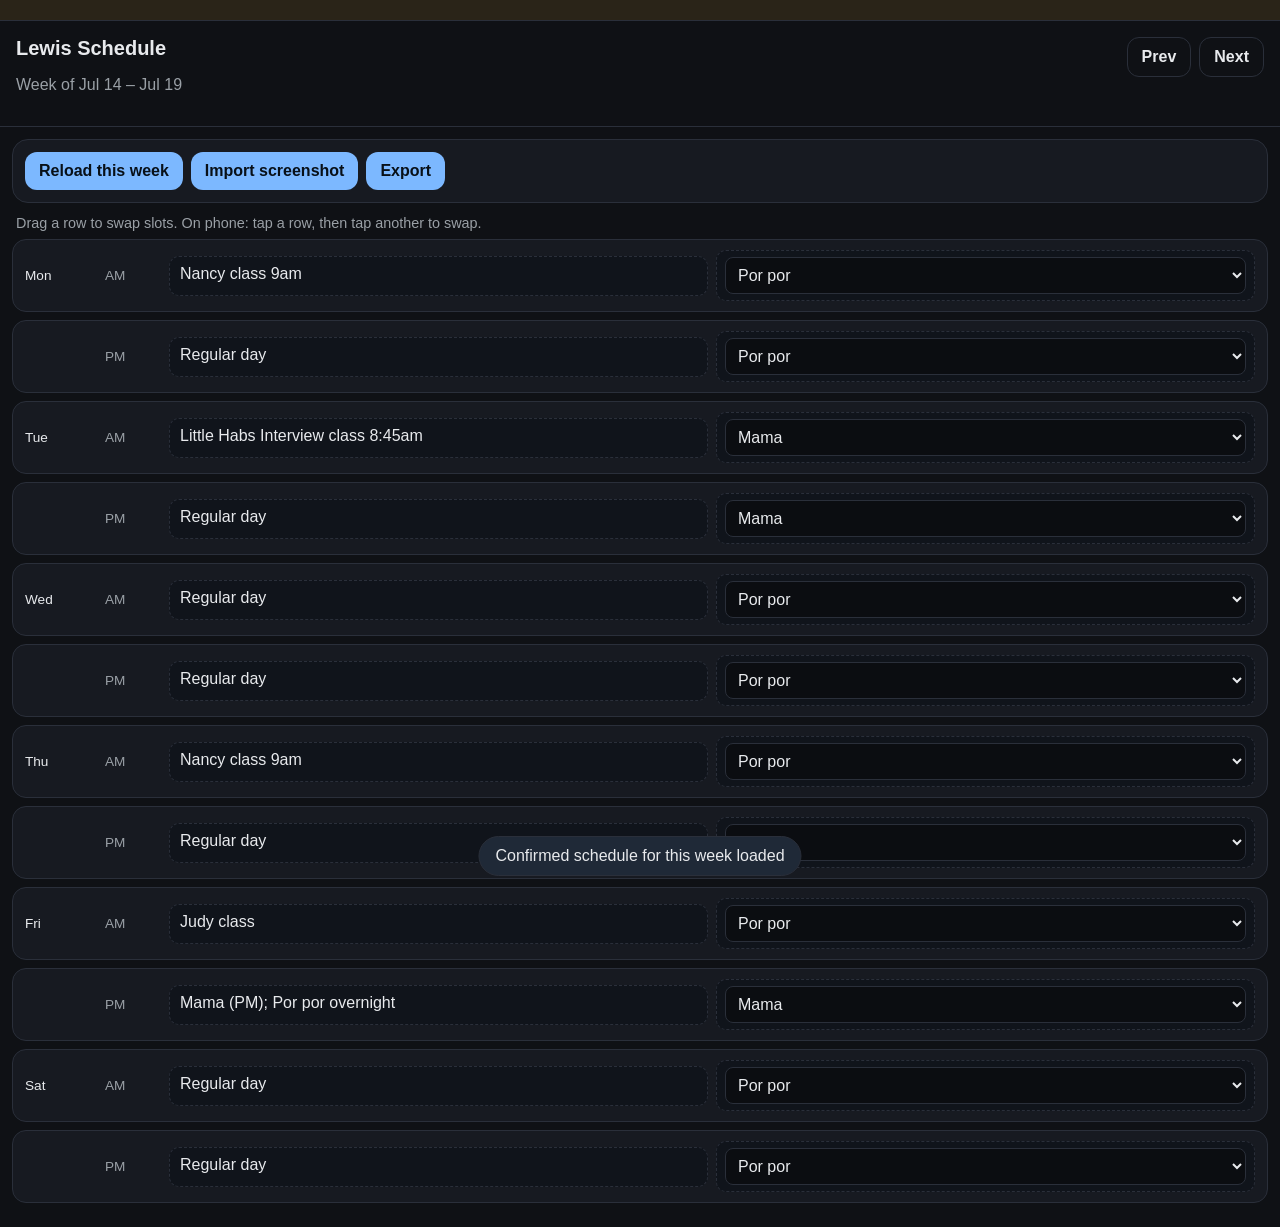
<file: docs/index.html>
<!doctype html>
<html lang="en">
<head>
  <meta charset="utf-8" />
  <meta http-equiv="refresh" content="0; url=v6.html" />
  <title>Lewis Schedule</title>
</head>
<body>
  <p><a href="v6.html">Open Lewis Schedule</a></p>
</body>
</html>
</file>
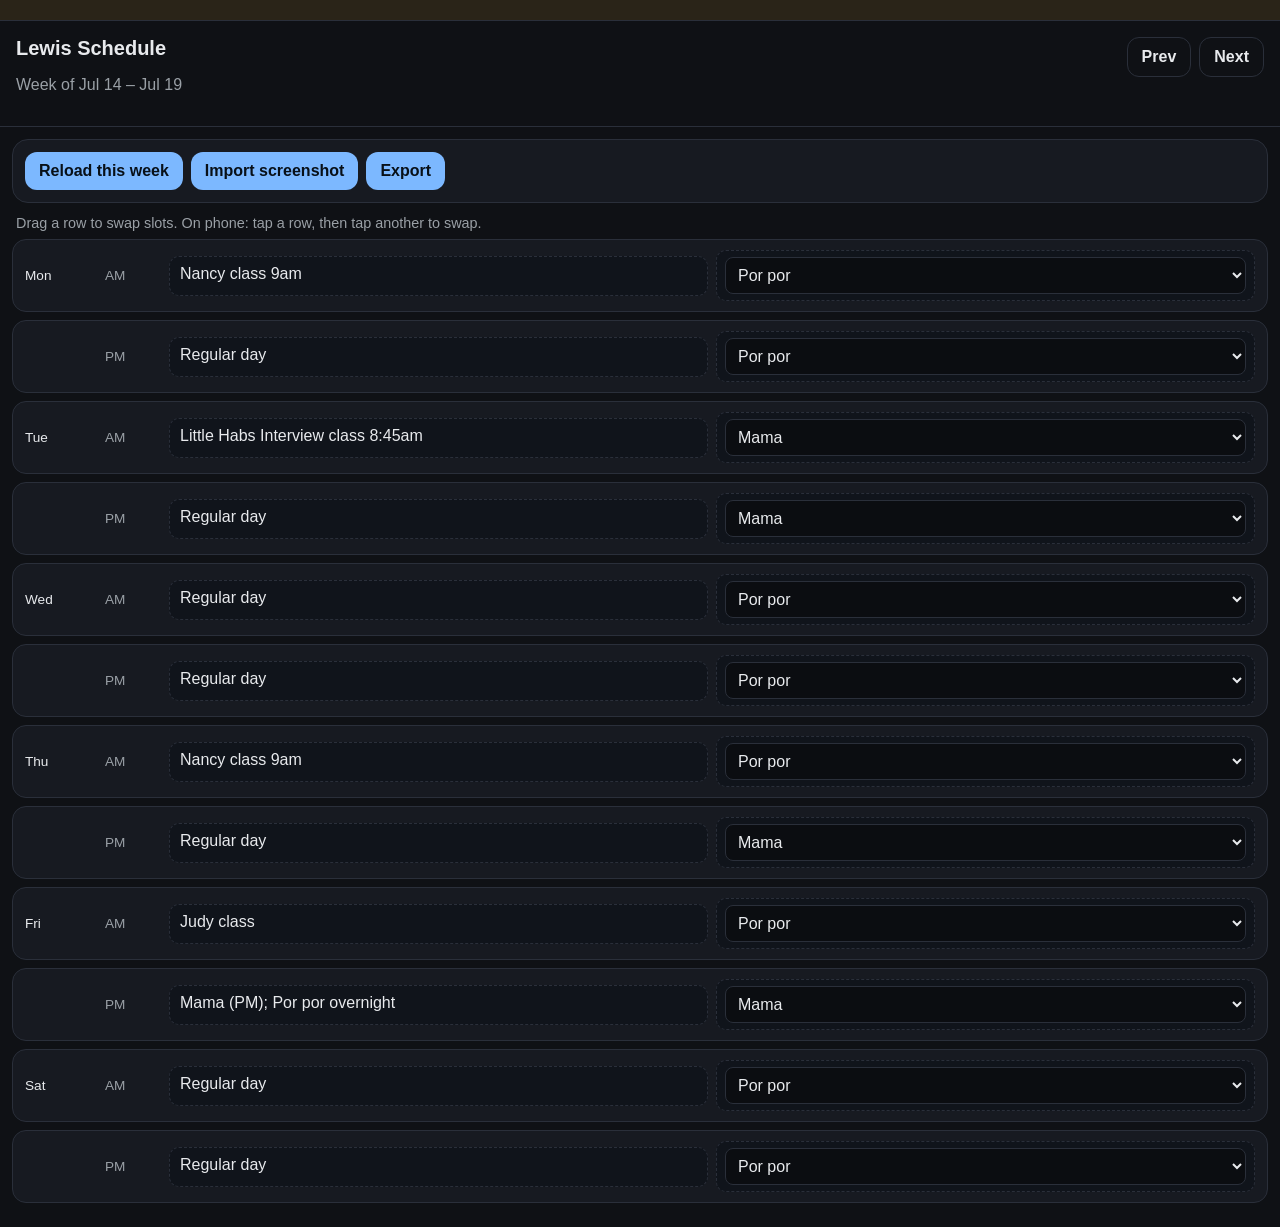
<file: lewis-schedule/standalone/index.html>
<!doctype html>
<html lang="en">
<head>
  <meta charset="utf-8" />
  <meta name="viewport" content="width=device-width, initial-scale=1, viewport-fit=cover" />
  <meta name="apple-mobile-web-app-capable" content="yes" />
  <meta name="apple-mobile-web-app-status-bar-style" content="black-translucent" />
  <meta name="apple-mobile-web-app-title" content="Lewis Schedule" />
  <meta name="mobile-web-app-capable" content="yes" />
  <meta name="theme-color" content="#171a21" />
  <meta http-equiv="Cache-Control" content="no-cache, no-store, must-revalidate" />
  <meta http-equiv="Pragma" content="no-cache" />
  <title>Lewis Schedule</title>
  <style>
:root {
  color-scheme: light dark;
  --bg: #0f1115;
  --panel: #171a21;
  --text: #e8eaed;
  --muted: #9aa0a6;
  --accent: #7cb8ff;
  --accent-text: #081018;
  --border: #2a2f3a;
  --today: #2a3d2a;
  --danger: #ff8a80;
  --success: #9be7a3;
}

* {
  box-sizing: border-box;
}

body {
  margin: 0;
  font-family: -apple-system, BlinkMacSystemFont, "Segoe UI", sans-serif;
  background: var(--bg);
  color: var(--text);
  min-height: 100dvh;
}

.hidden {
  display: none !important;
}

.muted {
  color: var(--muted);
}

.panel {
  background: var(--panel);
  border: 1px solid var(--border);
  border-radius: 16px;
}

.offline-banner {
  margin: 0;
  padding: 10px 16px;
  background: #2a2418;
  border-bottom: 1px solid var(--border);
  color: #f0d9a8;
  font-size: 0.85rem;
  line-height: 1.4;
  text-align: center;
}

.topbar h1 {
  margin: 0;
  font-size: 1.25rem;
}

input,
textarea,
button {
  font: inherit;
}

input,
textarea {
  width: 100%;
  border-radius: 12px;
  border: 1px solid var(--border);
  background: #0b0d11;
  color: var(--text);
  padding: 12px;
}

button {
  border: 0;
  border-radius: 12px;
  padding: 10px 14px;
  background: var(--accent);
  color: var(--accent-text);
  font-weight: 600;
  cursor: pointer;
}

button.ghost {
  background: transparent;
  color: var(--text);
  border: 1px solid var(--border);
}

button.primary {
  background: var(--accent);
  color: var(--accent-text);
}

.topbar {
  display: flex;
  justify-content: space-between;
  gap: 12px;
  align-items: flex-start;
  padding: 16px;
  border-bottom: 1px solid var(--border);
}

.topbar-actions {
  display: flex;
  gap: 8px;
}

.toolbar {
  display: flex;
  flex-wrap: wrap;
  gap: 8px;
  margin: 12px;
  padding: 12px;
}

.hint {
  margin: 0 16px 8px;
  font-size: 0.9rem;
}

.schedule-grid {
  display: grid;
  gap: 8px;
  padding: 0 12px 24px;
}

.slot-row {
  display: grid;
  grid-template-columns: 72px 56px 1fr 1fr;
  gap: 8px;
  align-items: center;
  padding: 10px 12px;
  border-radius: 14px;
  border: 1px solid var(--border);
  background: var(--panel);
  touch-action: manipulation;
}

.slot-row.today {
  background: var(--today);
}

.slot-row.dragging {
  opacity: 0.55;
}

.slot-row.selected {
  outline: 2px solid var(--accent);
}

.slot-row[draggable="true"] {
  cursor: grab;
}

.day-label,
.period-label {
  font-size: 0.85rem;
}

.period-label {
  color: var(--muted);
}

.chip {
  min-height: 40px;
  padding: 8px 10px;
  border-radius: 10px;
  border: 1px dashed var(--border);
  background: #10141b;
}

.chip:focus {
  outline: 2px solid var(--accent);
}

.caregiver-control {
  display: grid;
  gap: 6px;
  padding: 6px 8px;
}

.caregiver-select,
.caregiver-other {
  width: 100%;
  border-radius: 8px;
  border: 1px solid var(--border);
  background: #0b0d11;
  color: var(--text);
  padding: 8px;
  min-height: 36px;
  font: inherit;
}

dialog {
  width: min(560px, calc(100vw - 24px));
  border: 1px solid var(--border);
  border-radius: 16px;
  background: var(--panel);
  color: var(--text);
  padding: 0;
}

dialog::backdrop {
  background: rgba(0, 0, 0, 0.55);
}

.dialog-header,
.dialog-footer {
  display: flex;
  justify-content: space-between;
  align-items: center;
  gap: 12px;
  padding: 16px;
}

.dialog-header {
  border-bottom: 1px solid var(--border);
}

.dialog-footer {
  border-top: 1px solid var(--border);
}

#export-text {
  margin: 0 16px 12px;
  font-family: ui-monospace, SFMono-Regular, Menlo, Consolas, monospace;
  font-size: 0.85rem;
  line-height: 1.45;
  white-space: pre;
}

.toast {
  position: fixed;
  left: 50%;
  bottom: 24px;
  transform: translateX(-50%);
  background: #1f2937;
  border: 1px solid var(--border);
  padding: 10px 16px;
  border-radius: 999px;
  z-index: 20;
}

@media (max-width: 640px) {
  .slot-row {
    grid-template-columns: 64px 48px 1fr;
    grid-template-areas:
      "day period period"
      "activity activity caregiver";
  }

  .day-label {
    grid-area: day;
  }

  .period-label {
    grid-area: period;
  }

  .chip.activity {
    grid-area: activity;
  }

  .chip.caregiver {
    grid-area: caregiver;
  }
}
  </style>
</head>
<body>
  <p class="offline-banner" id="build-banner" role="status"></p>

  <div id="app">
    <header class="topbar">
      <div>
        <h1>Lewis Schedule</h1>
        <p id="week-label" class="muted"></p>
      </div>
      <div class="topbar-actions">
        <button id="prev-week-btn" type="button" class="ghost">Prev</button>
        <button id="next-week-btn" type="button" class="ghost">Next</button>
      </div>
    </header>

    <section class="toolbar panel">
      <button id="reset-template-btn" type="button">Reload this week</button>
      <button id="import-btn" type="button">Import screenshot</button>
      <button id="export-btn" type="button">Export</button>
    </section>

    <p id="drag-hint" class="muted hint">Drag a row to swap slots. On phone: tap a row, then tap another to swap.</p>

    <section id="schedule-grid" class="schedule-grid" aria-label="Weekly schedule"></section>
  </div>

  <dialog id="export-dialog">
    <form method="dialog">
      <header class="dialog-header">
        <h2>Export schedule</h2>
        <button type="button" id="export-close-btn" class="ghost" aria-label="Close">Close</button>
      </header>
      <textarea id="export-text" readonly rows="14"></textarea>
      <footer class="dialog-footer">
        <button type="button" id="copy-export-btn" class="primary">Copy</button>
        <button type="button" id="share-export-btn">Share</button>
      </footer>
    </form>
  </dialog>

  <div id="toast" class="toast hidden"></div>

  <script>
const CONFIRMED_TEMPLATE = {
  "name": "Confirmed week of 14 Jul 2026",
  "week_start": "2026-07-14",
  "caregivers": ["Por por", "Mama"],
  "activities": [
    "Nancy class 9am",
    "Little Habs Interview class 8:45am",
    "Judy class",
    "Regular day",
    "Free"
  ],
  "slots": [
    { "day": "monday", "period": "morning", "activity": "Nancy class 9am", "caregiver": "Por por" },
    { "day": "monday", "period": "afternoon", "activity": "Regular day", "caregiver": "Por por" },
    { "day": "tuesday", "period": "morning", "activity": "Little Habs Interview class 8:45am", "caregiver": "Mama" },
    { "day": "tuesday", "period": "afternoon", "activity": "Regular day", "caregiver": "Mama" },
    { "day": "wednesday", "period": "morning", "activity": "Regular day", "caregiver": "Por por" },
    { "day": "wednesday", "period": "afternoon", "activity": "Regular day", "caregiver": "Por por" },
    { "day": "thursday", "period": "morning", "activity": "Nancy class 9am", "caregiver": "Por por" },
    { "day": "thursday", "period": "afternoon", "activity": "Regular day", "caregiver": "Mama" },
    { "day": "friday", "period": "morning", "activity": "Judy class", "caregiver": "Por por" },
    { "day": "friday", "period": "afternoon", "activity": "Mama (PM); Por por overnight", "caregiver": "Mama" },
    { "day": "saturday", "period": "morning", "activity": "Regular day", "caregiver": "Por por" },
    { "day": "saturday", "period": "afternoon", "activity": "Regular day", "caregiver": "Por por" }
  ]
};

const DAYS = [
  "monday",
  "tuesday",
  "wednesday",
  "thursday",
  "friday",
  "saturday",
];
const DAY_LABELS = {
  monday: "Mon",
  tuesday: "Tue",
  wednesday: "Wed",
  thursday: "Thu",
  friday: "Fri",
  saturday: "Sat",
};
const DAY_NAMES = {
  monday: "Monday",
  tuesday: "Tuesday",
  wednesday: "Wednesday",
  thursday: "Thursday",
  friday: "Friday",
  saturday: "Saturday",
};
const PERIODS = ["morning", "afternoon"];
const PERIOD_LABELS = { morning: "AM", afternoon: "PM" };
const CAREGIVER_PRESETS = ["Por por", "Mama"];
const STORAGE_KEY = "lewisScheduleState";
const TEMPLATE_VERSION_KEY = "lewisScheduleTemplateVersion";
const CURRENT_TEMPLATE_VERSION = "2026-07-14-v2-no-sunday";
const APP_BUILD = "v6";

const weekLabel = document.getElementById("week-label");
const scheduleGrid = document.getElementById("schedule-grid");
const exportDialog = document.getElementById("export-dialog");
const exportText = document.getElementById("export-text");
const exportCloseBtn = document.getElementById("export-close-btn");
const copyExportBtn = document.getElementById("copy-export-btn");
const shareExportBtn = document.getElementById("share-export-btn");
const toast = document.getElementById("toast");

let state = loadState();
let selectedSlotKey = null;

function loadState() {
  try {
    const raw = localStorage.getItem(STORAGE_KEY);
    if (raw) {
      return JSON.parse(raw);
    }
  } catch (_) {
    /* use default */
  }
  return {
    week_start: mondayIso(new Date()),
    caregivers: [],
    activities: [],
    slots: emptySlots(),
  };
}

function saveState() {
  localStorage.setItem(STORAGE_KEY, JSON.stringify(state));
}

function mondayIso(date) {
  const d = new Date(date);
  const day = d.getDay();
  const diff = day === 0 ? -6 : 1 - day;
  d.setDate(d.getDate() + diff);
  return d.toISOString().slice(0, 10);
}

function addDays(iso, days) {
  const d = new Date(iso + "T12:00:00");
  d.setDate(d.getDate() + days);
  return d.toISOString().slice(0, 10);
}

function emptySlots() {
  const slots = [];
  for (const day of DAYS) {
    for (const period of PERIODS) {
      slots.push({ day, period, activity: "", caregiver: "" });
    }
  }
  return slots;
}

function slotKey(day, period) {
  return `${day}:${period}`;
}

function findSlot(day, period) {
  return state.slots.find((s) => s.day === day && s.period === period);
}

function showToast(message) {
  toast.textContent = message;
  toast.classList.remove("hidden");
  setTimeout(() => toast.classList.add("hidden"), 2200);
}

function formatWeekLabel() {
  const start = new Date(state.week_start + "T12:00:00");
  const end = new Date(start);
  end.setDate(end.getDate() + (DAYS.length - 1));
  const fmt = new Intl.DateTimeFormat(undefined, { day: "numeric", month: "short" });
  weekLabel.textContent = `Week of ${fmt.format(start)} – ${fmt.format(end)}`;
}

function normalizeCaregiver(value) {
  const trimmed = (value || "").trim();
  if (trimmed === "Mah mah") {
    return "Mama";
  }
  return trimmed;
}

function isPresetCaregiver(value) {
  return CAREGIVER_PRESETS.includes(normalizeCaregiver(value));
}

function createCaregiverControl(slot) {
  const wrap = document.createElement("div");
  wrap.className = "caregiver-control chip caregiver";

  const select = document.createElement("select");
  select.className = "caregiver-select";
  for (const name of [...CAREGIVER_PRESETS, "Other"]) {
    const option = document.createElement("option");
    option.value = name;
    option.textContent = name;
    select.appendChild(option);
  }

  const otherInput = document.createElement("input");
  otherInput.type = "text";
  otherInput.className = "caregiver-other hidden";
  otherInput.placeholder = "Other name";

  const current = normalizeCaregiver(slot.caregiver);
  if (isPresetCaregiver(current)) {
    select.value = current;
  } else if (current) {
    select.value = "Other";
    otherInput.value = current;
    otherInput.classList.remove("hidden");
  } else {
    select.value = "Por por";
    slot.caregiver = "Por por";
  }

  function syncCaregiver() {
    if (select.value === "Other") {
      otherInput.classList.remove("hidden");
      slot.caregiver = otherInput.value.trim();
    } else {
      otherInput.classList.add("hidden");
      slot.caregiver = select.value;
    }
    saveState();
  }

  select.addEventListener("change", syncCaregiver);
  otherInput.addEventListener("input", syncCaregiver);
  for (const el of [select, otherInput, wrap]) {
    el.addEventListener("click", (event) => event.stopPropagation());
  }

  wrap.append(select, otherInput);
  return wrap;
}

function dateForSlot(dayIndex, period) {
  const start = new Date(state.week_start + "T12:00:00");
  start.setDate(start.getDate() + dayIndex);
  return start.toISOString().slice(0, 10);
}

function isToday(day, period) {
  const dayIndex = DAYS.indexOf(day);
  const slotDate = dateForSlot(dayIndex, period);
  const today = new Date().toISOString().slice(0, 10);
  return slotDate === today;
}

function swapSlots(sourceDay, sourcePeriod, targetDay, targetPeriod) {
  const source = findSlot(sourceDay, sourcePeriod);
  const target = findSlot(targetDay, targetPeriod);
  if (!source || !target) {
    return;
  }
  const tempActivity = source.activity;
  const tempCaregiver = source.caregiver;
  source.activity = target.activity;
  source.caregiver = target.caregiver;
  target.activity = tempActivity;
  target.caregiver = tempCaregiver;
  saveState();
  render();
}

function applyTemplate(template) {
  if (template.week_start) {
    state.week_start = template.week_start;
  }
  state.caregivers = template.caregivers || [];
  state.activities = template.activities || [];
  state.slots = template.slots.map((slot) => ({
    day: slot.day,
    period: slot.period,
    activity: slot.activity || "",
    caregiver: slot.caregiver || "",
  }));
  saveState();
  render();
}

function loadConfirmedTemplate(showNotice = true) {
  applyTemplate(CONFIRMED_TEMPLATE);
  localStorage.setItem(TEMPLATE_VERSION_KEY, CURRENT_TEMPLATE_VERSION);
  if (showNotice) {
    showToast("This week's schedule loaded");
  }
}

function ensureTemplateLoaded() {
  if (localStorage.getItem(TEMPLATE_VERSION_KEY) === CURRENT_TEMPLATE_VERSION) {
    return;
  }
  loadConfirmedTemplate(false);
  showToast("Confirmed schedule for this week loaded");
}

function render() {
  formatWeekLabel();
  scheduleGrid.innerHTML = "";

  for (const day of DAYS) {
    for (const period of PERIODS) {
      const slot = findSlot(day, period);
      const row = document.createElement("article");
      row.className = "slot-row";
      row.dataset.day = day;
      row.dataset.period = period;
      row.draggable = true;

      if (isToday(day, period)) {
        row.classList.add("today");
      }

      const dayLabel = document.createElement("div");
      dayLabel.className = "day-label";
      dayLabel.textContent = period === "morning" ? DAY_LABELS[day] : "";

      const periodLabel = document.createElement("div");
      periodLabel.className = "period-label";
      periodLabel.textContent = PERIOD_LABELS[period];

      const activityChip = document.createElement("div");
      activityChip.className = "chip activity";
      activityChip.textContent = slot.activity || "Activity";
      activityChip.contentEditable = "true";
      activityChip.spellcheck = false;
      activityChip.addEventListener("blur", () => {
        slot.activity = activityChip.textContent.trim();
        saveState();
      });

      const caregiverChip = createCaregiverControl(slot);

      row.append(dayLabel, periodLabel, activityChip, caregiverChip);
      bindDragAndTap(row);
      scheduleGrid.appendChild(row);
    }
  }
}

function bindDragAndTap(row) {
  row.addEventListener("dragstart", (event) => {
    row.classList.add("dragging");
    event.dataTransfer.setData(
      "text/plain",
      JSON.stringify({ day: row.dataset.day, period: row.dataset.period })
    );
  });

  row.addEventListener("dragend", () => {
    row.classList.remove("dragging");
  });

  row.addEventListener("dragover", (event) => {
    event.preventDefault();
  });

  row.addEventListener("drop", (event) => {
    event.preventDefault();
    try {
      const source = JSON.parse(event.dataTransfer.getData("text/plain"));
      swapSlots(source.day, source.period, row.dataset.day, row.dataset.period);
    } catch (_) {
      /* ignore invalid drop */
    }
  });

  row.addEventListener("click", () => {
    const key = slotKey(row.dataset.day, row.dataset.period);
    if (!selectedSlotKey) {
      selectedSlotKey = key;
      row.classList.add("selected");
      showToast("Tap another row to swap");
      return;
    }
    if (selectedSlotKey === key) {
      selectedSlotKey = null;
      row.classList.remove("selected");
      return;
    }
    const [sourceDay, sourcePeriod] = selectedSlotKey.split(":");
    document
      .querySelectorAll(".slot-row.selected")
      .forEach((el) => el.classList.remove("selected"));
    selectedSlotKey = null;
    swapSlots(sourceDay, sourcePeriod, row.dataset.day, row.dataset.period);
  });
}

function isRegularActivity(activity) {
  const value = (activity || "").trim().toLowerCase();
  return !value || value === "regular day" || value === "free";
}

function formatExportWeekTitle() {
  const start = new Date(state.week_start + "T12:00:00");
  const fmt = new Intl.DateTimeFormat(undefined, {
    day: "numeric",
    month: "short",
    year: "numeric",
  });
  return fmt.format(start);
}

function buildExportText() {
  const lines = [`📅 Lewis — Week of ${formatExportWeekTitle()}`, ""];

  for (const day of DAYS) {
    lines.push(DAY_NAMES[day].toUpperCase());
    lines.push("────────────────");

    for (const period of PERIODS) {
      const slot = findSlot(day, period);
      const activity = (slot.activity || "").trim();
      const caregiver = (slot.caregiver || "—").trim();
      const periodLabel = PERIOD_LABELS[period];

      if (isRegularActivity(activity)) {
        lines.push(`   ${periodLabel}  ${caregiver}`);
      } else {
        lines.push(`★  ${periodLabel}  ${activity} · ${caregiver}`);
      }
    }

    lines.push("");
  }

  lines.push("—");
  lines.push("Generated from Ngan's AI");
  return lines.join("\n");
}

document.getElementById("prev-week-btn").addEventListener("click", () => {
  state.week_start = addDays(state.week_start, -7);
  saveState();
  render();
});

document.getElementById("next-week-btn").addEventListener("click", () => {
  state.week_start = addDays(state.week_start, 7);
  saveState();
  render();
});

document.getElementById("reset-template-btn").addEventListener("click", () => {
  if (!confirm("Reload the confirmed schedule for this week? This replaces your current edits.")) {
    return;
  }
  loadConfirmedTemplate();
});

document.getElementById("import-btn").addEventListener("click", () => {
  alert(
    "Screenshot import needs the Lewis Schedule server running on your PC or cloud.\n\n" +
    "When you are on the same Wi-Fi as your PC:\n" +
    "1. Start the server (see lewis-schedule/SETUP-IPHONE.md)\n" +
    "2. Open http://<your-pc-ip>:8790 in Safari\n" +
    "3. Use Import screenshot there\n\n" +
    "This offline page supports viewing, editing, swapping, and export only."
  );
});

exportCloseBtn.addEventListener("click", () => exportDialog.close());

document.getElementById("export-btn").addEventListener("click", () => {
  exportText.value = buildExportText();
  exportDialog.showModal();
});

copyExportBtn.addEventListener("click", async () => {
  await navigator.clipboard.writeText(exportText.value);
  showToast("Copied — paste into WhatsApp");
});

shareExportBtn.addEventListener("click", async () => {
  const text = exportText.value;
  if (navigator.share) {
    try {
      await navigator.share({ text, title: "Lewis Schedule" });
      return;
    } catch (_) {
      /* fall through to copy */
    }
  }
  await navigator.clipboard.writeText(text);
  showToast("Copied — paste into WhatsApp");
});

if (!state.slots?.length) {
  state.slots = emptySlots();
}

ensureTemplateLoaded();
render();
  </script>
</body>
</html>
</file>
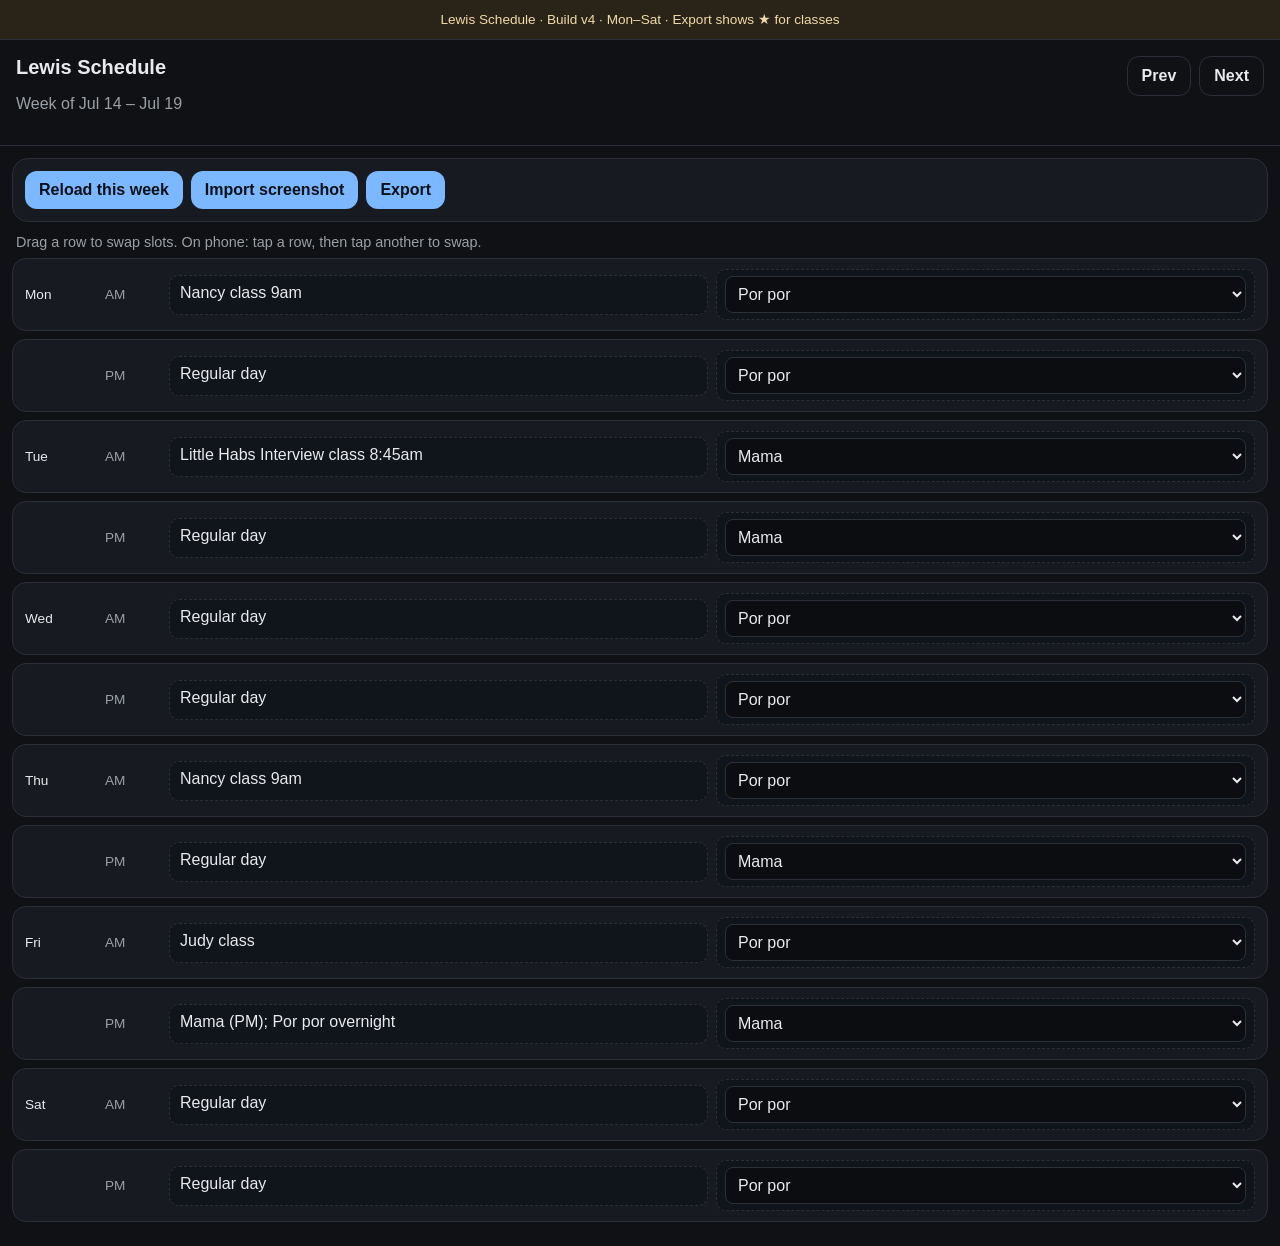
<file: docs/schedule.html>
<!doctype html>
<html lang="en">
<head>
  <meta charset="utf-8" />
  <meta name="viewport" content="width=device-width, initial-scale=1, viewport-fit=cover" />
  <meta name="apple-mobile-web-app-capable" content="yes" />
  <meta name="apple-mobile-web-app-status-bar-style" content="black-translucent" />
  <meta name="apple-mobile-web-app-title" content="Lewis Schedule" />
  <meta name="mobile-web-app-capable" content="yes" />
  <meta name="theme-color" content="#171a21" />
  <meta http-equiv="Cache-Control" content="no-cache, no-store, must-revalidate" />
  <meta http-equiv="Pragma" content="no-cache" />
  <title>Lewis Schedule</title>
  <style>
:root {
  color-scheme: light dark;
  --bg: #0f1115;
  --panel: #171a21;
  --text: #e8eaed;
  --muted: #9aa0a6;
  --accent: #7cb8ff;
  --accent-text: #081018;
  --border: #2a2f3a;
  --today: #2a3d2a;
  --danger: #ff8a80;
  --success: #9be7a3;
}

* {
  box-sizing: border-box;
}

body {
  margin: 0;
  font-family: -apple-system, BlinkMacSystemFont, "Segoe UI", sans-serif;
  background: var(--bg);
  color: var(--text);
  min-height: 100dvh;
}

.hidden {
  display: none !important;
}

.muted {
  color: var(--muted);
}

.panel {
  background: var(--panel);
  border: 1px solid var(--border);
  border-radius: 16px;
}

.offline-banner {
  margin: 0;
  padding: 10px 16px;
  background: #2a2418;
  border-bottom: 1px solid var(--border);
  color: #f0d9a8;
  font-size: 0.85rem;
  line-height: 1.4;
  text-align: center;
}

.topbar h1 {
  margin: 0;
  font-size: 1.25rem;
}

input,
textarea,
button {
  font: inherit;
}

input,
textarea {
  width: 100%;
  border-radius: 12px;
  border: 1px solid var(--border);
  background: #0b0d11;
  color: var(--text);
  padding: 12px;
}

button {
  border: 0;
  border-radius: 12px;
  padding: 10px 14px;
  background: var(--accent);
  color: var(--accent-text);
  font-weight: 600;
  cursor: pointer;
}

button.ghost {
  background: transparent;
  color: var(--text);
  border: 1px solid var(--border);
}

button.primary {
  background: var(--accent);
  color: var(--accent-text);
}

.topbar {
  display: flex;
  justify-content: space-between;
  gap: 12px;
  align-items: flex-start;
  padding: 16px;
  border-bottom: 1px solid var(--border);
}

.topbar-actions {
  display: flex;
  gap: 8px;
}

.toolbar {
  display: flex;
  flex-wrap: wrap;
  gap: 8px;
  margin: 12px;
  padding: 12px;
}

.hint {
  margin: 0 16px 8px;
  font-size: 0.9rem;
}

.schedule-grid {
  display: grid;
  gap: 8px;
  padding: 0 12px 24px;
}

.slot-row {
  display: grid;
  grid-template-columns: 72px 56px 1fr 1fr;
  gap: 8px;
  align-items: center;
  padding: 10px 12px;
  border-radius: 14px;
  border: 1px solid var(--border);
  background: var(--panel);
  touch-action: manipulation;
}

.slot-row.today {
  background: var(--today);
}

.slot-row.dragging {
  opacity: 0.55;
}

.slot-row.selected {
  outline: 2px solid var(--accent);
}

.slot-row[draggable="true"] {
  cursor: grab;
}

.day-label,
.period-label {
  font-size: 0.85rem;
}

.period-label {
  color: var(--muted);
}

.chip {
  min-height: 40px;
  padding: 8px 10px;
  border-radius: 10px;
  border: 1px dashed var(--border);
  background: #10141b;
}

.chip:focus {
  outline: 2px solid var(--accent);
}

.caregiver-control {
  display: grid;
  gap: 6px;
  padding: 6px 8px;
}

.caregiver-select,
.caregiver-other {
  width: 100%;
  border-radius: 8px;
  border: 1px solid var(--border);
  background: #0b0d11;
  color: var(--text);
  padding: 8px;
  min-height: 36px;
  font: inherit;
}

dialog {
  width: min(560px, calc(100vw - 24px));
  border: 1px solid var(--border);
  border-radius: 16px;
  background: var(--panel);
  color: var(--text);
  padding: 0;
}

dialog::backdrop {
  background: rgba(0, 0, 0, 0.55);
}

.dialog-header,
.dialog-footer {
  display: flex;
  justify-content: space-between;
  align-items: center;
  gap: 12px;
  padding: 16px;
}

.dialog-header {
  border-bottom: 1px solid var(--border);
}

.dialog-footer {
  border-top: 1px solid var(--border);
}

#export-text {
  margin: 0 16px 12px;
  font-family: ui-monospace, SFMono-Regular, Menlo, Consolas, monospace;
  font-size: 0.85rem;
  line-height: 1.45;
  white-space: pre;
}

.toast {
  position: fixed;
  left: 50%;
  bottom: 24px;
  transform: translateX(-50%);
  background: #1f2937;
  border: 1px solid var(--border);
  padding: 10px 16px;
  border-radius: 999px;
  z-index: 20;
}

@media (max-width: 640px) {
  .slot-row {
    grid-template-columns: 64px 48px 1fr;
    grid-template-areas:
      "day period period"
      "activity activity caregiver";
  }

  .day-label {
    grid-area: day;
  }

  .period-label {
    grid-area: period;
  }

  .chip.activity {
    grid-area: activity;
  }

  .chip.caregiver {
    grid-area: caregiver;
  }
}
  </style>
</head>
<body>
  <p class="offline-banner" role="status">
    Lewis Schedule · Build v4 · Mon–Sat · Export shows ★ for classes
  </p>

  <div id="app">
    <header class="topbar">
      <div>
        <h1>Lewis Schedule</h1>
        <p id="week-label" class="muted"></p>
      </div>
      <div class="topbar-actions">
        <button id="prev-week-btn" type="button" class="ghost">Prev</button>
        <button id="next-week-btn" type="button" class="ghost">Next</button>
      </div>
    </header>

    <section class="toolbar panel">
      <button id="reset-template-btn" type="button">Reload this week</button>
      <button id="import-btn" type="button">Import screenshot</button>
      <button id="export-btn" type="button">Export</button>
    </section>

    <p id="drag-hint" class="muted hint">Drag a row to swap slots. On phone: tap a row, then tap another to swap.</p>

    <section id="schedule-grid" class="schedule-grid" aria-label="Weekly schedule"></section>
  </div>

  <dialog id="export-dialog">
    <form method="dialog">
      <header class="dialog-header">
        <h2>Export schedule</h2>
        <button type="button" id="export-close-btn" class="ghost" aria-label="Close">Close</button>
      </header>
      <textarea id="export-text" readonly rows="14"></textarea>
      <footer class="dialog-footer">
        <button type="button" id="copy-export-btn" class="primary">Copy</button>
        <button type="button" id="share-export-btn">Share</button>
      </footer>
    </form>
  </dialog>

  <div id="toast" class="toast hidden"></div>

  <script>
const CONFIRMED_TEMPLATE = {
  "name": "Confirmed week of 14 Jul 2026",
  "week_start": "2026-07-14",
  "caregivers": ["Por por", "Mama"],
  "activities": [
    "Nancy class 9am",
    "Little Habs Interview class 8:45am",
    "Judy class",
    "Regular day",
    "Free"
  ],
  "slots": [
    { "day": "monday", "period": "morning", "activity": "Nancy class 9am", "caregiver": "Por por" },
    { "day": "monday", "period": "afternoon", "activity": "Regular day", "caregiver": "Por por" },
    { "day": "tuesday", "period": "morning", "activity": "Little Habs Interview class 8:45am", "caregiver": "Mama" },
    { "day": "tuesday", "period": "afternoon", "activity": "Regular day", "caregiver": "Mama" },
    { "day": "wednesday", "period": "morning", "activity": "Regular day", "caregiver": "Por por" },
    { "day": "wednesday", "period": "afternoon", "activity": "Regular day", "caregiver": "Por por" },
    { "day": "thursday", "period": "morning", "activity": "Nancy class 9am", "caregiver": "Por por" },
    { "day": "thursday", "period": "afternoon", "activity": "Regular day", "caregiver": "Mama" },
    { "day": "friday", "period": "morning", "activity": "Judy class", "caregiver": "Por por" },
    { "day": "friday", "period": "afternoon", "activity": "Mama (PM); Por por overnight", "caregiver": "Mama" },
    { "day": "saturday", "period": "morning", "activity": "Regular day", "caregiver": "Por por" },
    { "day": "saturday", "period": "afternoon", "activity": "Regular day", "caregiver": "Por por" }
  ]
};

const DAYS = [
  "monday",
  "tuesday",
  "wednesday",
  "thursday",
  "friday",
  "saturday",
];
const DAY_LABELS = {
  monday: "Mon",
  tuesday: "Tue",
  wednesday: "Wed",
  thursday: "Thu",
  friday: "Fri",
  saturday: "Sat",
};
const DAY_NAMES = {
  monday: "Monday",
  tuesday: "Tuesday",
  wednesday: "Wednesday",
  thursday: "Thursday",
  friday: "Friday",
  saturday: "Saturday",
};
const PERIODS = ["morning", "afternoon"];
const PERIOD_LABELS = { morning: "AM", afternoon: "PM" };
const CAREGIVER_PRESETS = ["Por por", "Mama"];
const STORAGE_KEY = "lewisScheduleState";
const TEMPLATE_VERSION_KEY = "lewisScheduleTemplateVersion";
const CURRENT_TEMPLATE_VERSION = "2026-07-14-v2-no-sunday";
const APP_BUILD = "2026-07-18-v5";

const weekLabel = document.getElementById("week-label");
const scheduleGrid = document.getElementById("schedule-grid");
const exportDialog = document.getElementById("export-dialog");
const exportText = document.getElementById("export-text");
const exportCloseBtn = document.getElementById("export-close-btn");
const copyExportBtn = document.getElementById("copy-export-btn");
const shareExportBtn = document.getElementById("share-export-btn");
const toast = document.getElementById("toast");

let state = loadState();
let selectedSlotKey = null;

function loadState() {
  try {
    const raw = localStorage.getItem(STORAGE_KEY);
    if (raw) {
      return JSON.parse(raw);
    }
  } catch (_) {
    /* use default */
  }
  return {
    week_start: mondayIso(new Date()),
    caregivers: [],
    activities: [],
    slots: emptySlots(),
  };
}

function saveState() {
  localStorage.setItem(STORAGE_KEY, JSON.stringify(state));
}

function mondayIso(date) {
  const d = new Date(date);
  const day = d.getDay();
  const diff = day === 0 ? -6 : 1 - day;
  d.setDate(d.getDate() + diff);
  return d.toISOString().slice(0, 10);
}

function addDays(iso, days) {
  const d = new Date(iso + "T12:00:00");
  d.setDate(d.getDate() + days);
  return d.toISOString().slice(0, 10);
}

function emptySlots() {
  const slots = [];
  for (const day of DAYS) {
    for (const period of PERIODS) {
      slots.push({ day, period, activity: "", caregiver: "" });
    }
  }
  return slots;
}

function slotKey(day, period) {
  return `${day}:${period}`;
}

function findSlot(day, period) {
  return state.slots.find((s) => s.day === day && s.period === period);
}

function showToast(message) {
  toast.textContent = message;
  toast.classList.remove("hidden");
  setTimeout(() => toast.classList.add("hidden"), 2200);
}

function formatWeekLabel() {
  const start = new Date(state.week_start + "T12:00:00");
  const end = new Date(start);
  end.setDate(end.getDate() + (DAYS.length - 1));
  const fmt = new Intl.DateTimeFormat(undefined, { day: "numeric", month: "short" });
  weekLabel.textContent = `Week of ${fmt.format(start)} – ${fmt.format(end)}`;
}

function normalizeCaregiver(value) {
  const trimmed = (value || "").trim();
  if (trimmed === "Mah mah") {
    return "Mama";
  }
  return trimmed;
}

function isPresetCaregiver(value) {
  return CAREGIVER_PRESETS.includes(normalizeCaregiver(value));
}

function createCaregiverControl(slot) {
  const wrap = document.createElement("div");
  wrap.className = "caregiver-control chip caregiver";

  const select = document.createElement("select");
  select.className = "caregiver-select";
  for (const name of [...CAREGIVER_PRESETS, "Other"]) {
    const option = document.createElement("option");
    option.value = name;
    option.textContent = name;
    select.appendChild(option);
  }

  const otherInput = document.createElement("input");
  otherInput.type = "text";
  otherInput.className = "caregiver-other hidden";
  otherInput.placeholder = "Other name";

  const current = normalizeCaregiver(slot.caregiver);
  if (isPresetCaregiver(current)) {
    select.value = current;
  } else if (current) {
    select.value = "Other";
    otherInput.value = current;
    otherInput.classList.remove("hidden");
  } else {
    select.value = "Por por";
    slot.caregiver = "Por por";
  }

  function syncCaregiver() {
    if (select.value === "Other") {
      otherInput.classList.remove("hidden");
      slot.caregiver = otherInput.value.trim();
    } else {
      otherInput.classList.add("hidden");
      slot.caregiver = select.value;
    }
    saveState();
  }

  select.addEventListener("change", syncCaregiver);
  otherInput.addEventListener("input", syncCaregiver);
  for (const el of [select, otherInput, wrap]) {
    el.addEventListener("click", (event) => event.stopPropagation());
  }

  wrap.append(select, otherInput);
  return wrap;
}

function dateForSlot(dayIndex, period) {
  const start = new Date(state.week_start + "T12:00:00");
  start.setDate(start.getDate() + dayIndex);
  return start.toISOString().slice(0, 10);
}

function isToday(day, period) {
  const dayIndex = DAYS.indexOf(day);
  const slotDate = dateForSlot(dayIndex, period);
  const today = new Date().toISOString().slice(0, 10);
  return slotDate === today;
}

function swapSlots(sourceDay, sourcePeriod, targetDay, targetPeriod) {
  const source = findSlot(sourceDay, sourcePeriod);
  const target = findSlot(targetDay, targetPeriod);
  if (!source || !target) {
    return;
  }
  const tempActivity = source.activity;
  const tempCaregiver = source.caregiver;
  source.activity = target.activity;
  source.caregiver = target.caregiver;
  target.activity = tempActivity;
  target.caregiver = tempCaregiver;
  saveState();
  render();
}

function applyTemplate(template) {
  if (template.week_start) {
    state.week_start = template.week_start;
  }
  state.caregivers = template.caregivers || [];
  state.activities = template.activities || [];
  state.slots = template.slots.map((slot) => ({
    day: slot.day,
    period: slot.period,
    activity: slot.activity || "",
    caregiver: slot.caregiver || "",
  }));
  saveState();
  render();
}

function loadConfirmedTemplate(showNotice = true) {
  applyTemplate(CONFIRMED_TEMPLATE);
  localStorage.setItem(TEMPLATE_VERSION_KEY, CURRENT_TEMPLATE_VERSION);
  if (showNotice) {
    showToast("This week's schedule loaded");
  }
}

function ensureTemplateLoaded() {
  if (localStorage.getItem(TEMPLATE_VERSION_KEY) === CURRENT_TEMPLATE_VERSION) {
    return;
  }
  loadConfirmedTemplate(false);
  showToast("Confirmed schedule for this week loaded");
}

function render() {
  formatWeekLabel();
  scheduleGrid.innerHTML = "";

  for (const day of DAYS) {
    for (const period of PERIODS) {
      const slot = findSlot(day, period);
      const row = document.createElement("article");
      row.className = "slot-row";
      row.dataset.day = day;
      row.dataset.period = period;
      row.draggable = true;

      if (isToday(day, period)) {
        row.classList.add("today");
      }

      const dayLabel = document.createElement("div");
      dayLabel.className = "day-label";
      dayLabel.textContent = period === "morning" ? DAY_LABELS[day] : "";

      const periodLabel = document.createElement("div");
      periodLabel.className = "period-label";
      periodLabel.textContent = PERIOD_LABELS[period];

      const activityChip = document.createElement("div");
      activityChip.className = "chip activity";
      activityChip.textContent = slot.activity || "Activity";
      activityChip.contentEditable = "true";
      activityChip.spellcheck = false;
      activityChip.addEventListener("blur", () => {
        slot.activity = activityChip.textContent.trim();
        saveState();
      });

      const caregiverChip = createCaregiverControl(slot);

      row.append(dayLabel, periodLabel, activityChip, caregiverChip);
      bindDragAndTap(row);
      scheduleGrid.appendChild(row);
    }
  }
}

function bindDragAndTap(row) {
  row.addEventListener("dragstart", (event) => {
    row.classList.add("dragging");
    event.dataTransfer.setData(
      "text/plain",
      JSON.stringify({ day: row.dataset.day, period: row.dataset.period })
    );
  });

  row.addEventListener("dragend", () => {
    row.classList.remove("dragging");
  });

  row.addEventListener("dragover", (event) => {
    event.preventDefault();
  });

  row.addEventListener("drop", (event) => {
    event.preventDefault();
    try {
      const source = JSON.parse(event.dataTransfer.getData("text/plain"));
      swapSlots(source.day, source.period, row.dataset.day, row.dataset.period);
    } catch (_) {
      /* ignore invalid drop */
    }
  });

  row.addEventListener("click", () => {
    const key = slotKey(row.dataset.day, row.dataset.period);
    if (!selectedSlotKey) {
      selectedSlotKey = key;
      row.classList.add("selected");
      showToast("Tap another row to swap");
      return;
    }
    if (selectedSlotKey === key) {
      selectedSlotKey = null;
      row.classList.remove("selected");
      return;
    }
    const [sourceDay, sourcePeriod] = selectedSlotKey.split(":");
    document
      .querySelectorAll(".slot-row.selected")
      .forEach((el) => el.classList.remove("selected"));
    selectedSlotKey = null;
    swapSlots(sourceDay, sourcePeriod, row.dataset.day, row.dataset.period);
  });
}

function isRegularActivity(activity) {
  const value = (activity || "").trim().toLowerCase();
  return !value || value === "regular day" || value === "free";
}

function formatExportWeekTitle() {
  const start = new Date(state.week_start + "T12:00:00");
  const fmt = new Intl.DateTimeFormat(undefined, {
    day: "numeric",
    month: "short",
    year: "numeric",
  });
  return fmt.format(start);
}

function buildExportText() {
  const lines = [`📅 Lewis — Week of ${formatExportWeekTitle()}`, ""];

  for (const day of DAYS) {
    lines.push(DAY_NAMES[day].toUpperCase());
    lines.push("────────────────");

    for (const period of PERIODS) {
      const slot = findSlot(day, period);
      const activity = (slot.activity || "").trim();
      const caregiver = (slot.caregiver || "—").trim();
      const periodLabel = PERIOD_LABELS[period];

      if (isRegularActivity(activity)) {
        lines.push(`   ${periodLabel}  ${caregiver}`);
      } else {
        lines.push(`★  ${periodLabel}  ${activity} · ${caregiver}`);
      }
    }

    lines.push("");
  }

  lines.push("—");
  lines.push("Generated from Ngan's AI");
  return lines.join("\n");
}

document.getElementById("prev-week-btn").addEventListener("click", () => {
  state.week_start = addDays(state.week_start, -7);
  saveState();
  render();
});

document.getElementById("next-week-btn").addEventListener("click", () => {
  state.week_start = addDays(state.week_start, 7);
  saveState();
  render();
});

document.getElementById("reset-template-btn").addEventListener("click", () => {
  if (!confirm("Reload the confirmed schedule for this week? This replaces your current edits.")) {
    return;
  }
  loadConfirmedTemplate();
});

document.getElementById("import-btn").addEventListener("click", () => {
  alert(
    "Screenshot import needs the Lewis Schedule server running on your PC or cloud.\n\n" +
    "When you are on the same Wi-Fi as your PC:\n" +
    "1. Start the server (see lewis-schedule/SETUP-IPHONE.md)\n" +
    "2. Open http://<your-pc-ip>:8790 in Safari\n" +
    "3. Use Import screenshot there\n\n" +
    "This offline page supports viewing, editing, swapping, and export only."
  );
});

exportCloseBtn.addEventListener("click", () => exportDialog.close());

document.getElementById("export-btn").addEventListener("click", () => {
  exportText.value = buildExportText();
  exportDialog.showModal();
});

copyExportBtn.addEventListener("click", async () => {
  await navigator.clipboard.writeText(exportText.value);
  showToast("Copied — paste into WhatsApp");
});

shareExportBtn.addEventListener("click", async () => {
  const text = exportText.value;
  if (navigator.share) {
    try {
      await navigator.share({ text, title: "Lewis Schedule" });
      return;
    } catch (_) {
      /* fall through to copy */
    }
  }
  await navigator.clipboard.writeText(text);
  showToast("Copied — paste into WhatsApp");
});

if (!state.slots?.length) {
  state.slots = emptySlots();
}

ensureTemplateLoaded();
render();
  </script>
</body>
</html>
</file>
